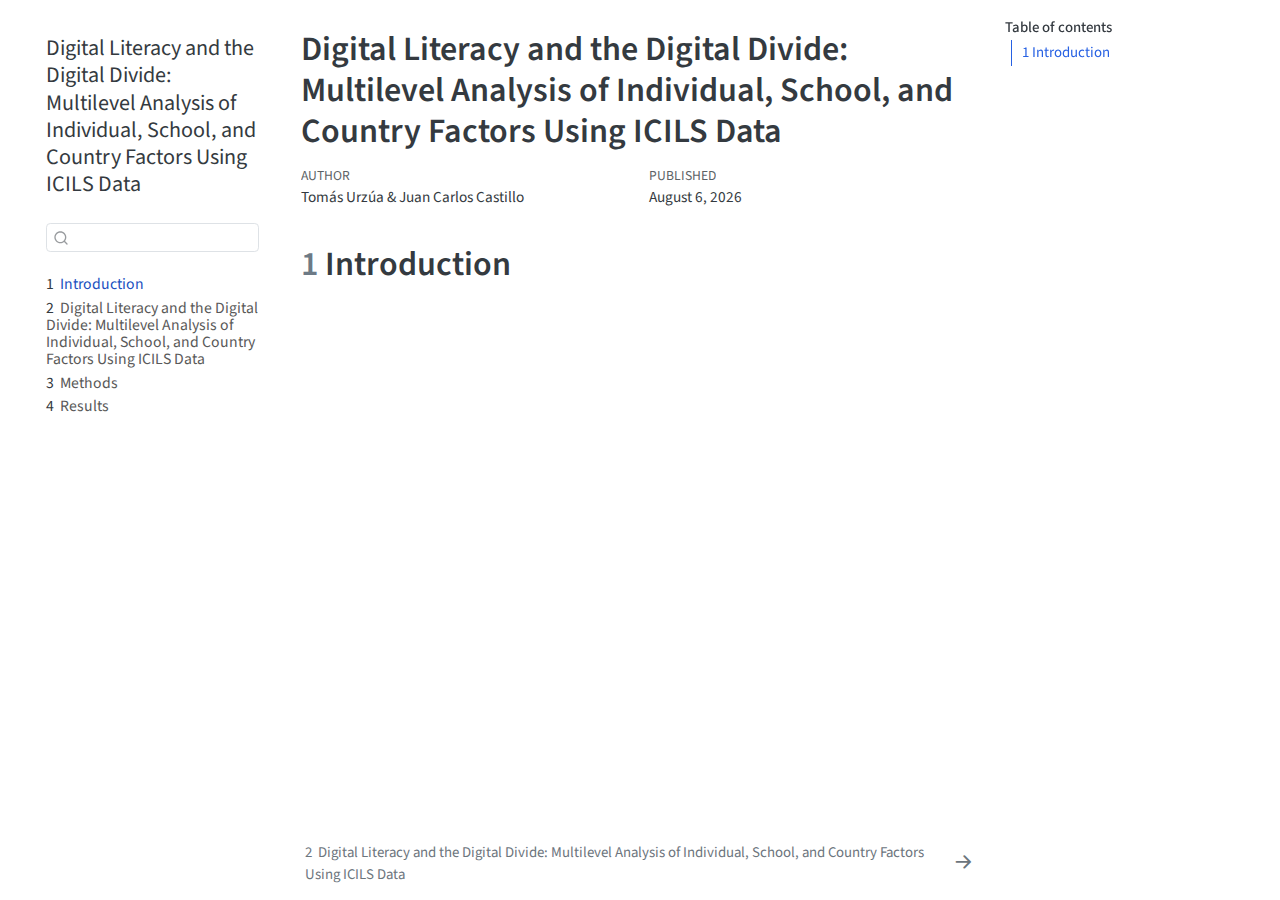
<file: paper/_book/index.html>
<!DOCTYPE html>
<html xmlns="http://www.w3.org/1999/xhtml" lang="en" xml:lang="en"><head>

<meta charset="utf-8">
<meta name="generator" content="quarto-1.5.57">

<meta name="viewport" content="width=device-width, initial-scale=1.0, user-scalable=yes">

<meta name="author" content="Tomás Urzúa &amp; Juan Carlos Castillo">
<meta name="dcterms.date" content="2026-08-06">

<title>Digital Literacy and the Digital Divide: Multilevel Analysis of Individual, School, and Country Factors Using ICILS Data</title>
<style>
code{white-space: pre-wrap;}
span.smallcaps{font-variant: small-caps;}
div.columns{display: flex; gap: min(4vw, 1.5em);}
div.column{flex: auto; overflow-x: auto;}
div.hanging-indent{margin-left: 1.5em; text-indent: -1.5em;}
ul.task-list{list-style: none;}
ul.task-list li input[type="checkbox"] {
  width: 0.8em;
  margin: 0 0.8em 0.2em -1em; /* quarto-specific, see https://github.com/quarto-dev/quarto-cli/issues/4556 */ 
  vertical-align: middle;
}
</style>


<script src="site_libs/quarto-nav/quarto-nav.js"></script>
<script src="site_libs/quarto-nav/headroom.min.js"></script>
<script src="site_libs/clipboard/clipboard.min.js"></script>
<script src="site_libs/quarto-search/autocomplete.umd.js"></script>
<script src="site_libs/quarto-search/fuse.min.js"></script>
<script src="site_libs/quarto-search/quarto-search.js"></script>
<meta name="quarto:offset" content="./">
<link href="./intro.html" rel="next">
<script src="site_libs/quarto-html/quarto.js"></script>
<script src="site_libs/quarto-html/popper.min.js"></script>
<script src="site_libs/quarto-html/tippy.umd.min.js"></script>
<script src="site_libs/quarto-html/anchor.min.js"></script>
<link href="site_libs/quarto-html/tippy.css" rel="stylesheet">
<link href="site_libs/quarto-html/quarto-syntax-highlighting.css" rel="stylesheet" id="quarto-text-highlighting-styles">
<script src="site_libs/bootstrap/bootstrap.min.js"></script>
<link href="site_libs/bootstrap/bootstrap-icons.css" rel="stylesheet">
<link href="site_libs/bootstrap/bootstrap.min.css" rel="stylesheet" id="quarto-bootstrap" data-mode="light">
<script id="quarto-search-options" type="application/json">{
  "location": "sidebar",
  "copy-button": false,
  "collapse-after": 3,
  "panel-placement": "start",
  "type": "textbox",
  "limit": 50,
  "keyboard-shortcut": [
    "f",
    "/",
    "s"
  ],
  "show-item-context": false,
  "language": {
    "search-no-results-text": "No results",
    "search-matching-documents-text": "matching documents",
    "search-copy-link-title": "Copy link to search",
    "search-hide-matches-text": "Hide additional matches",
    "search-more-match-text": "more match in this document",
    "search-more-matches-text": "more matches in this document",
    "search-clear-button-title": "Clear",
    "search-text-placeholder": "",
    "search-detached-cancel-button-title": "Cancel",
    "search-submit-button-title": "Submit",
    "search-label": "Search"
  }
}</script>


</head>

<body class="nav-sidebar floating">

<div id="quarto-search-results"></div>
  <header id="quarto-header" class="headroom fixed-top">
  <nav class="quarto-secondary-nav">
    <div class="container-fluid d-flex">
      <button type="button" class="quarto-btn-toggle btn" data-bs-toggle="collapse" role="button" data-bs-target=".quarto-sidebar-collapse-item" aria-controls="quarto-sidebar" aria-expanded="false" aria-label="Toggle sidebar navigation" onclick="if (window.quartoToggleHeadroom) { window.quartoToggleHeadroom(); }">
        <i class="bi bi-layout-text-sidebar-reverse"></i>
      </button>
        <nav class="quarto-page-breadcrumbs" aria-label="breadcrumb"><ol class="breadcrumb"><li class="breadcrumb-item"><a href="./index.html"><span class="chapter-number">1</span>&nbsp; <span class="chapter-title">Introduction</span></a></li></ol></nav>
        <a class="flex-grow-1" role="navigation" data-bs-toggle="collapse" data-bs-target=".quarto-sidebar-collapse-item" aria-controls="quarto-sidebar" aria-expanded="false" aria-label="Toggle sidebar navigation" onclick="if (window.quartoToggleHeadroom) { window.quartoToggleHeadroom(); }">      
        </a>
      <button type="button" class="btn quarto-search-button" aria-label="Search" onclick="window.quartoOpenSearch();">
        <i class="bi bi-search"></i>
      </button>
    </div>
  </nav>
</header>
<!-- content -->
<div id="quarto-content" class="quarto-container page-columns page-rows-contents page-layout-article">
<!-- sidebar -->
  <nav id="quarto-sidebar" class="sidebar collapse collapse-horizontal quarto-sidebar-collapse-item sidebar-navigation floating overflow-auto">
    <div class="pt-lg-2 mt-2 text-left sidebar-header">
    <div class="sidebar-title mb-0 py-0">
      <a href="./">Digital Literacy and the Digital Divide: Multilevel Analysis of Individual, School, and Country Factors Using ICILS Data</a> 
    </div>
      </div>
        <div class="mt-2 flex-shrink-0 align-items-center">
        <div class="sidebar-search">
        <div id="quarto-search" class="" title="Search"></div>
        </div>
        </div>
    <div class="sidebar-menu-container"> 
    <ul class="list-unstyled mt-1">
        <li class="sidebar-item">
  <div class="sidebar-item-container"> 
  <a href="./index.html" class="sidebar-item-text sidebar-link active">
 <span class="menu-text"><span class="chapter-number">1</span>&nbsp; <span class="chapter-title">Introduction</span></span></a>
  </div>
</li>
        <li class="sidebar-item">
  <div class="sidebar-item-container"> 
  <a href="./intro.html" class="sidebar-item-text sidebar-link">
 <span class="menu-text"><span class="chapter-number">2</span>&nbsp; <span class="chapter-title">Digital Literacy and the Digital Divide: Multilevel Analysis of Individual, School, and Country Factors Using ICILS Data</span></span></a>
  </div>
</li>
        <li class="sidebar-item">
  <div class="sidebar-item-container"> 
  <a href="./methods.html" class="sidebar-item-text sidebar-link">
 <span class="menu-text"><span class="chapter-number">3</span>&nbsp; <span class="chapter-title">Methods</span></span></a>
  </div>
</li>
        <li class="sidebar-item">
  <div class="sidebar-item-container"> 
  <a href="./results.html" class="sidebar-item-text sidebar-link">
 <span class="menu-text"><span class="chapter-number">4</span>&nbsp; <span class="chapter-title">Results</span></span></a>
  </div>
</li>
    </ul>
    </div>
</nav>
<div id="quarto-sidebar-glass" class="quarto-sidebar-collapse-item" data-bs-toggle="collapse" data-bs-target=".quarto-sidebar-collapse-item"></div>
<!-- margin-sidebar -->
    <div id="quarto-margin-sidebar" class="sidebar margin-sidebar">
        <nav id="TOC" role="doc-toc" class="toc-active">
    <h2 id="toc-title">Table of contents</h2>
   
  <ul>
  <li><a href="#introduction" id="toc-introduction" class="nav-link active" data-scroll-target="#introduction"><span class="header-section-number">1</span> Introduction</a></li>
  </ul>
</nav>
    </div>
<!-- main -->
<main class="content" id="quarto-document-content">

<header id="title-block-header" class="quarto-title-block default">
<div class="quarto-title">
<h1 class="title">Digital Literacy and the Digital Divide: Multilevel Analysis of Individual, School, and Country Factors Using ICILS Data</h1>
</div>



<div class="quarto-title-meta">

    <div>
    <div class="quarto-title-meta-heading">Author</div>
    <div class="quarto-title-meta-contents">
             <p>Tomás Urzúa &amp; Juan Carlos Castillo </p>
          </div>
  </div>
    
    <div>
    <div class="quarto-title-meta-heading">Published</div>
    <div class="quarto-title-meta-contents">
      <p class="date">August 6, 2026</p>
    </div>
  </div>
  
    
  </div>
  


</header>


<section id="introduction" class="level1" data-number="1">
<h1 data-number="1"><span class="header-section-number">1</span> Introduction</h1>


</section>

</main> <!-- /main -->
<script id="quarto-html-after-body" type="application/javascript">
window.document.addEventListener("DOMContentLoaded", function (event) {
  const toggleBodyColorMode = (bsSheetEl) => {
    const mode = bsSheetEl.getAttribute("data-mode");
    const bodyEl = window.document.querySelector("body");
    if (mode === "dark") {
      bodyEl.classList.add("quarto-dark");
      bodyEl.classList.remove("quarto-light");
    } else {
      bodyEl.classList.add("quarto-light");
      bodyEl.classList.remove("quarto-dark");
    }
  }
  const toggleBodyColorPrimary = () => {
    const bsSheetEl = window.document.querySelector("link#quarto-bootstrap");
    if (bsSheetEl) {
      toggleBodyColorMode(bsSheetEl);
    }
  }
  toggleBodyColorPrimary();  
  const icon = "";
  const anchorJS = new window.AnchorJS();
  anchorJS.options = {
    placement: 'right',
    icon: icon
  };
  anchorJS.add('.anchored');
  const isCodeAnnotation = (el) => {
    for (const clz of el.classList) {
      if (clz.startsWith('code-annotation-')) {                     
        return true;
      }
    }
    return false;
  }
  const onCopySuccess = function(e) {
    // button target
    const button = e.trigger;
    // don't keep focus
    button.blur();
    // flash "checked"
    button.classList.add('code-copy-button-checked');
    var currentTitle = button.getAttribute("title");
    button.setAttribute("title", "Copied!");
    let tooltip;
    if (window.bootstrap) {
      button.setAttribute("data-bs-toggle", "tooltip");
      button.setAttribute("data-bs-placement", "left");
      button.setAttribute("data-bs-title", "Copied!");
      tooltip = new bootstrap.Tooltip(button, 
        { trigger: "manual", 
          customClass: "code-copy-button-tooltip",
          offset: [0, -8]});
      tooltip.show();    
    }
    setTimeout(function() {
      if (tooltip) {
        tooltip.hide();
        button.removeAttribute("data-bs-title");
        button.removeAttribute("data-bs-toggle");
        button.removeAttribute("data-bs-placement");
      }
      button.setAttribute("title", currentTitle);
      button.classList.remove('code-copy-button-checked');
    }, 1000);
    // clear code selection
    e.clearSelection();
  }
  const getTextToCopy = function(trigger) {
      const codeEl = trigger.previousElementSibling.cloneNode(true);
      for (const childEl of codeEl.children) {
        if (isCodeAnnotation(childEl)) {
          childEl.remove();
        }
      }
      return codeEl.innerText;
  }
  const clipboard = new window.ClipboardJS('.code-copy-button:not([data-in-quarto-modal])', {
    text: getTextToCopy
  });
  clipboard.on('success', onCopySuccess);
  if (window.document.getElementById('quarto-embedded-source-code-modal')) {
    // For code content inside modals, clipBoardJS needs to be initialized with a container option
    // TODO: Check when it could be a function (https://github.com/zenorocha/clipboard.js/issues/860)
    const clipboardModal = new window.ClipboardJS('.code-copy-button[data-in-quarto-modal]', {
      text: getTextToCopy,
      container: window.document.getElementById('quarto-embedded-source-code-modal')
    });
    clipboardModal.on('success', onCopySuccess);
  }
    var localhostRegex = new RegExp(/^(?:http|https):\/\/localhost\:?[0-9]*\//);
    var mailtoRegex = new RegExp(/^mailto:/);
      var filterRegex = new RegExp('/' + window.location.host + '/');
    var isInternal = (href) => {
        return filterRegex.test(href) || localhostRegex.test(href) || mailtoRegex.test(href);
    }
    // Inspect non-navigation links and adorn them if external
 	var links = window.document.querySelectorAll('a[href]:not(.nav-link):not(.navbar-brand):not(.toc-action):not(.sidebar-link):not(.sidebar-item-toggle):not(.pagination-link):not(.no-external):not([aria-hidden]):not(.dropdown-item):not(.quarto-navigation-tool):not(.about-link)');
    for (var i=0; i<links.length; i++) {
      const link = links[i];
      if (!isInternal(link.href)) {
        // undo the damage that might have been done by quarto-nav.js in the case of
        // links that we want to consider external
        if (link.dataset.originalHref !== undefined) {
          link.href = link.dataset.originalHref;
        }
      }
    }
  function tippyHover(el, contentFn, onTriggerFn, onUntriggerFn) {
    const config = {
      allowHTML: true,
      maxWidth: 500,
      delay: 100,
      arrow: false,
      appendTo: function(el) {
          return el.parentElement;
      },
      interactive: true,
      interactiveBorder: 10,
      theme: 'quarto',
      placement: 'bottom-start',
    };
    if (contentFn) {
      config.content = contentFn;
    }
    if (onTriggerFn) {
      config.onTrigger = onTriggerFn;
    }
    if (onUntriggerFn) {
      config.onUntrigger = onUntriggerFn;
    }
    window.tippy(el, config); 
  }
  const noterefs = window.document.querySelectorAll('a[role="doc-noteref"]');
  for (var i=0; i<noterefs.length; i++) {
    const ref = noterefs[i];
    tippyHover(ref, function() {
      // use id or data attribute instead here
      let href = ref.getAttribute('data-footnote-href') || ref.getAttribute('href');
      try { href = new URL(href).hash; } catch {}
      const id = href.replace(/^#\/?/, "");
      const note = window.document.getElementById(id);
      if (note) {
        return note.innerHTML;
      } else {
        return "";
      }
    });
  }
  const xrefs = window.document.querySelectorAll('a.quarto-xref');
  const processXRef = (id, note) => {
    // Strip column container classes
    const stripColumnClz = (el) => {
      el.classList.remove("page-full", "page-columns");
      if (el.children) {
        for (const child of el.children) {
          stripColumnClz(child);
        }
      }
    }
    stripColumnClz(note)
    if (id === null || id.startsWith('sec-')) {
      // Special case sections, only their first couple elements
      const container = document.createElement("div");
      if (note.children && note.children.length > 2) {
        container.appendChild(note.children[0].cloneNode(true));
        for (let i = 1; i < note.children.length; i++) {
          const child = note.children[i];
          if (child.tagName === "P" && child.innerText === "") {
            continue;
          } else {
            container.appendChild(child.cloneNode(true));
            break;
          }
        }
        if (window.Quarto?.typesetMath) {
          window.Quarto.typesetMath(container);
        }
        return container.innerHTML
      } else {
        if (window.Quarto?.typesetMath) {
          window.Quarto.typesetMath(note);
        }
        return note.innerHTML;
      }
    } else {
      // Remove any anchor links if they are present
      const anchorLink = note.querySelector('a.anchorjs-link');
      if (anchorLink) {
        anchorLink.remove();
      }
      if (window.Quarto?.typesetMath) {
        window.Quarto.typesetMath(note);
      }
      // TODO in 1.5, we should make sure this works without a callout special case
      if (note.classList.contains("callout")) {
        return note.outerHTML;
      } else {
        return note.innerHTML;
      }
    }
  }
  for (var i=0; i<xrefs.length; i++) {
    const xref = xrefs[i];
    tippyHover(xref, undefined, function(instance) {
      instance.disable();
      let url = xref.getAttribute('href');
      let hash = undefined; 
      if (url.startsWith('#')) {
        hash = url;
      } else {
        try { hash = new URL(url).hash; } catch {}
      }
      if (hash) {
        const id = hash.replace(/^#\/?/, "");
        const note = window.document.getElementById(id);
        if (note !== null) {
          try {
            const html = processXRef(id, note.cloneNode(true));
            instance.setContent(html);
          } finally {
            instance.enable();
            instance.show();
          }
        } else {
          // See if we can fetch this
          fetch(url.split('#')[0])
          .then(res => res.text())
          .then(html => {
            const parser = new DOMParser();
            const htmlDoc = parser.parseFromString(html, "text/html");
            const note = htmlDoc.getElementById(id);
            if (note !== null) {
              const html = processXRef(id, note);
              instance.setContent(html);
            } 
          }).finally(() => {
            instance.enable();
            instance.show();
          });
        }
      } else {
        // See if we can fetch a full url (with no hash to target)
        // This is a special case and we should probably do some content thinning / targeting
        fetch(url)
        .then(res => res.text())
        .then(html => {
          const parser = new DOMParser();
          const htmlDoc = parser.parseFromString(html, "text/html");
          const note = htmlDoc.querySelector('main.content');
          if (note !== null) {
            // This should only happen for chapter cross references
            // (since there is no id in the URL)
            // remove the first header
            if (note.children.length > 0 && note.children[0].tagName === "HEADER") {
              note.children[0].remove();
            }
            const html = processXRef(null, note);
            instance.setContent(html);
          } 
        }).finally(() => {
          instance.enable();
          instance.show();
        });
      }
    }, function(instance) {
    });
  }
      let selectedAnnoteEl;
      const selectorForAnnotation = ( cell, annotation) => {
        let cellAttr = 'data-code-cell="' + cell + '"';
        let lineAttr = 'data-code-annotation="' +  annotation + '"';
        const selector = 'span[' + cellAttr + '][' + lineAttr + ']';
        return selector;
      }
      const selectCodeLines = (annoteEl) => {
        const doc = window.document;
        const targetCell = annoteEl.getAttribute("data-target-cell");
        const targetAnnotation = annoteEl.getAttribute("data-target-annotation");
        const annoteSpan = window.document.querySelector(selectorForAnnotation(targetCell, targetAnnotation));
        const lines = annoteSpan.getAttribute("data-code-lines").split(",");
        const lineIds = lines.map((line) => {
          return targetCell + "-" + line;
        })
        let top = null;
        let height = null;
        let parent = null;
        if (lineIds.length > 0) {
            //compute the position of the single el (top and bottom and make a div)
            const el = window.document.getElementById(lineIds[0]);
            top = el.offsetTop;
            height = el.offsetHeight;
            parent = el.parentElement.parentElement;
          if (lineIds.length > 1) {
            const lastEl = window.document.getElementById(lineIds[lineIds.length - 1]);
            const bottom = lastEl.offsetTop + lastEl.offsetHeight;
            height = bottom - top;
          }
          if (top !== null && height !== null && parent !== null) {
            // cook up a div (if necessary) and position it 
            let div = window.document.getElementById("code-annotation-line-highlight");
            if (div === null) {
              div = window.document.createElement("div");
              div.setAttribute("id", "code-annotation-line-highlight");
              div.style.position = 'absolute';
              parent.appendChild(div);
            }
            div.style.top = top - 2 + "px";
            div.style.height = height + 4 + "px";
            div.style.left = 0;
            let gutterDiv = window.document.getElementById("code-annotation-line-highlight-gutter");
            if (gutterDiv === null) {
              gutterDiv = window.document.createElement("div");
              gutterDiv.setAttribute("id", "code-annotation-line-highlight-gutter");
              gutterDiv.style.position = 'absolute';
              const codeCell = window.document.getElementById(targetCell);
              const gutter = codeCell.querySelector('.code-annotation-gutter');
              gutter.appendChild(gutterDiv);
            }
            gutterDiv.style.top = top - 2 + "px";
            gutterDiv.style.height = height + 4 + "px";
          }
          selectedAnnoteEl = annoteEl;
        }
      };
      const unselectCodeLines = () => {
        const elementsIds = ["code-annotation-line-highlight", "code-annotation-line-highlight-gutter"];
        elementsIds.forEach((elId) => {
          const div = window.document.getElementById(elId);
          if (div) {
            div.remove();
          }
        });
        selectedAnnoteEl = undefined;
      };
        // Handle positioning of the toggle
    window.addEventListener(
      "resize",
      throttle(() => {
        elRect = undefined;
        if (selectedAnnoteEl) {
          selectCodeLines(selectedAnnoteEl);
        }
      }, 10)
    );
    function throttle(fn, ms) {
    let throttle = false;
    let timer;
      return (...args) => {
        if(!throttle) { // first call gets through
            fn.apply(this, args);
            throttle = true;
        } else { // all the others get throttled
            if(timer) clearTimeout(timer); // cancel #2
            timer = setTimeout(() => {
              fn.apply(this, args);
              timer = throttle = false;
            }, ms);
        }
      };
    }
      // Attach click handler to the DT
      const annoteDls = window.document.querySelectorAll('dt[data-target-cell]');
      for (const annoteDlNode of annoteDls) {
        annoteDlNode.addEventListener('click', (event) => {
          const clickedEl = event.target;
          if (clickedEl !== selectedAnnoteEl) {
            unselectCodeLines();
            const activeEl = window.document.querySelector('dt[data-target-cell].code-annotation-active');
            if (activeEl) {
              activeEl.classList.remove('code-annotation-active');
            }
            selectCodeLines(clickedEl);
            clickedEl.classList.add('code-annotation-active');
          } else {
            // Unselect the line
            unselectCodeLines();
            clickedEl.classList.remove('code-annotation-active');
          }
        });
      }
  const findCites = (el) => {
    const parentEl = el.parentElement;
    if (parentEl) {
      const cites = parentEl.dataset.cites;
      if (cites) {
        return {
          el,
          cites: cites.split(' ')
        };
      } else {
        return findCites(el.parentElement)
      }
    } else {
      return undefined;
    }
  };
  var bibliorefs = window.document.querySelectorAll('a[role="doc-biblioref"]');
  for (var i=0; i<bibliorefs.length; i++) {
    const ref = bibliorefs[i];
    const citeInfo = findCites(ref);
    if (citeInfo) {
      tippyHover(citeInfo.el, function() {
        var popup = window.document.createElement('div');
        citeInfo.cites.forEach(function(cite) {
          var citeDiv = window.document.createElement('div');
          citeDiv.classList.add('hanging-indent');
          citeDiv.classList.add('csl-entry');
          var biblioDiv = window.document.getElementById('ref-' + cite);
          if (biblioDiv) {
            citeDiv.innerHTML = biblioDiv.innerHTML;
          }
          popup.appendChild(citeDiv);
        });
        return popup.innerHTML;
      });
    }
  }
});
</script>
<nav class="page-navigation">
  <div class="nav-page nav-page-previous">
  </div>
  <div class="nav-page nav-page-next">
      <a href="./intro.html" class="pagination-link" aria-label="Digital Literacy and the Digital Divide: Multilevel Analysis of Individual, School, and Country Factors Using ICILS Data">
        <span class="nav-page-text"><span class="chapter-number">2</span>&nbsp; <span class="chapter-title">Digital Literacy and the Digital Divide: Multilevel Analysis of Individual, School, and Country Factors Using ICILS Data</span></span> <i class="bi bi-arrow-right-short"></i>
      </a>
  </div>
</nav>
</div> <!-- /content -->




</body></html>
</file>
<file: paper/_book/site_libs/quarto-html/tippy.css>
.tippy-box[data-animation=fade][data-state=hidden]{opacity:0}[data-tippy-root]{max-width:calc(100vw - 10px)}.tippy-box{position:relative;background-color:#333;color:#fff;border-radius:4px;font-size:14px;line-height:1.4;white-space:normal;outline:0;transition-property:transform,visibility,opacity}.tippy-box[data-placement^=top]>.tippy-arrow{bottom:0}.tippy-box[data-placement^=top]>.tippy-arrow:before{bottom:-7px;left:0;border-width:8px 8px 0;border-top-color:initial;transform-origin:center top}.tippy-box[data-placement^=bottom]>.tippy-arrow{top:0}.tippy-box[data-placement^=bottom]>.tippy-arrow:before{top:-7px;left:0;border-width:0 8px 8px;border-bottom-color:initial;transform-origin:center bottom}.tippy-box[data-placement^=left]>.tippy-arrow{right:0}.tippy-box[data-placement^=left]>.tippy-arrow:before{border-width:8px 0 8px 8px;border-left-color:initial;right:-7px;transform-origin:center left}.tippy-box[data-placement^=right]>.tippy-arrow{left:0}.tippy-box[data-placement^=right]>.tippy-arrow:before{left:-7px;border-width:8px 8px 8px 0;border-right-color:initial;transform-origin:center right}.tippy-box[data-inertia][data-state=visible]{transition-timing-function:cubic-bezier(.54,1.5,.38,1.11)}.tippy-arrow{width:16px;height:16px;color:#333}.tippy-arrow:before{content:"";position:absolute;border-color:transparent;border-style:solid}.tippy-content{position:relative;padding:5px 9px;z-index:1}
</file>
<file: paper/_book/site_libs/quarto-html/quarto-syntax-highlighting.css>
/* quarto syntax highlight colors */
:root {
  --quarto-hl-ot-color: #003B4F;
  --quarto-hl-at-color: #657422;
  --quarto-hl-ss-color: #20794D;
  --quarto-hl-an-color: #5E5E5E;
  --quarto-hl-fu-color: #4758AB;
  --quarto-hl-st-color: #20794D;
  --quarto-hl-cf-color: #003B4F;
  --quarto-hl-op-color: #5E5E5E;
  --quarto-hl-er-color: #AD0000;
  --quarto-hl-bn-color: #AD0000;
  --quarto-hl-al-color: #AD0000;
  --quarto-hl-va-color: #111111;
  --quarto-hl-bu-color: inherit;
  --quarto-hl-ex-color: inherit;
  --quarto-hl-pp-color: #AD0000;
  --quarto-hl-in-color: #5E5E5E;
  --quarto-hl-vs-color: #20794D;
  --quarto-hl-wa-color: #5E5E5E;
  --quarto-hl-do-color: #5E5E5E;
  --quarto-hl-im-color: #00769E;
  --quarto-hl-ch-color: #20794D;
  --quarto-hl-dt-color: #AD0000;
  --quarto-hl-fl-color: #AD0000;
  --quarto-hl-co-color: #5E5E5E;
  --quarto-hl-cv-color: #5E5E5E;
  --quarto-hl-cn-color: #8f5902;
  --quarto-hl-sc-color: #5E5E5E;
  --quarto-hl-dv-color: #AD0000;
  --quarto-hl-kw-color: #003B4F;
}

/* other quarto variables */
:root {
  --quarto-font-monospace: SFMono-Regular, Menlo, Monaco, Consolas, "Liberation Mono", "Courier New", monospace;
}

pre > code.sourceCode > span {
  color: #003B4F;
}

code span {
  color: #003B4F;
}

code.sourceCode > span {
  color: #003B4F;
}

div.sourceCode,
div.sourceCode pre.sourceCode {
  color: #003B4F;
}

code span.ot {
  color: #003B4F;
  font-style: inherit;
}

code span.at {
  color: #657422;
  font-style: inherit;
}

code span.ss {
  color: #20794D;
  font-style: inherit;
}

code span.an {
  color: #5E5E5E;
  font-style: inherit;
}

code span.fu {
  color: #4758AB;
  font-style: inherit;
}

code span.st {
  color: #20794D;
  font-style: inherit;
}

code span.cf {
  color: #003B4F;
  font-weight: bold;
  font-style: inherit;
}

code span.op {
  color: #5E5E5E;
  font-style: inherit;
}

code span.er {
  color: #AD0000;
  font-style: inherit;
}

code span.bn {
  color: #AD0000;
  font-style: inherit;
}

code span.al {
  color: #AD0000;
  font-style: inherit;
}

code span.va {
  color: #111111;
  font-style: inherit;
}

code span.bu {
  font-style: inherit;
}

code span.ex {
  font-style: inherit;
}

code span.pp {
  color: #AD0000;
  font-style: inherit;
}

code span.in {
  color: #5E5E5E;
  font-style: inherit;
}

code span.vs {
  color: #20794D;
  font-style: inherit;
}

code span.wa {
  color: #5E5E5E;
  font-style: italic;
}

code span.do {
  color: #5E5E5E;
  font-style: italic;
}

code span.im {
  color: #00769E;
  font-style: inherit;
}

code span.ch {
  color: #20794D;
  font-style: inherit;
}

code span.dt {
  color: #AD0000;
  font-style: inherit;
}

code span.fl {
  color: #AD0000;
  font-style: inherit;
}

code span.co {
  color: #5E5E5E;
  font-style: inherit;
}

code span.cv {
  color: #5E5E5E;
  font-style: italic;
}

code span.cn {
  color: #8f5902;
  font-style: inherit;
}

code span.sc {
  color: #5E5E5E;
  font-style: inherit;
}

code span.dv {
  color: #AD0000;
  font-style: inherit;
}

code span.kw {
  color: #003B4F;
  font-weight: bold;
  font-style: inherit;
}

.prevent-inlining {
  content: "</";
}

/*# sourceMappingURL=debc5d5d77c3f9108843748ff7464032.css.map */
</file>
